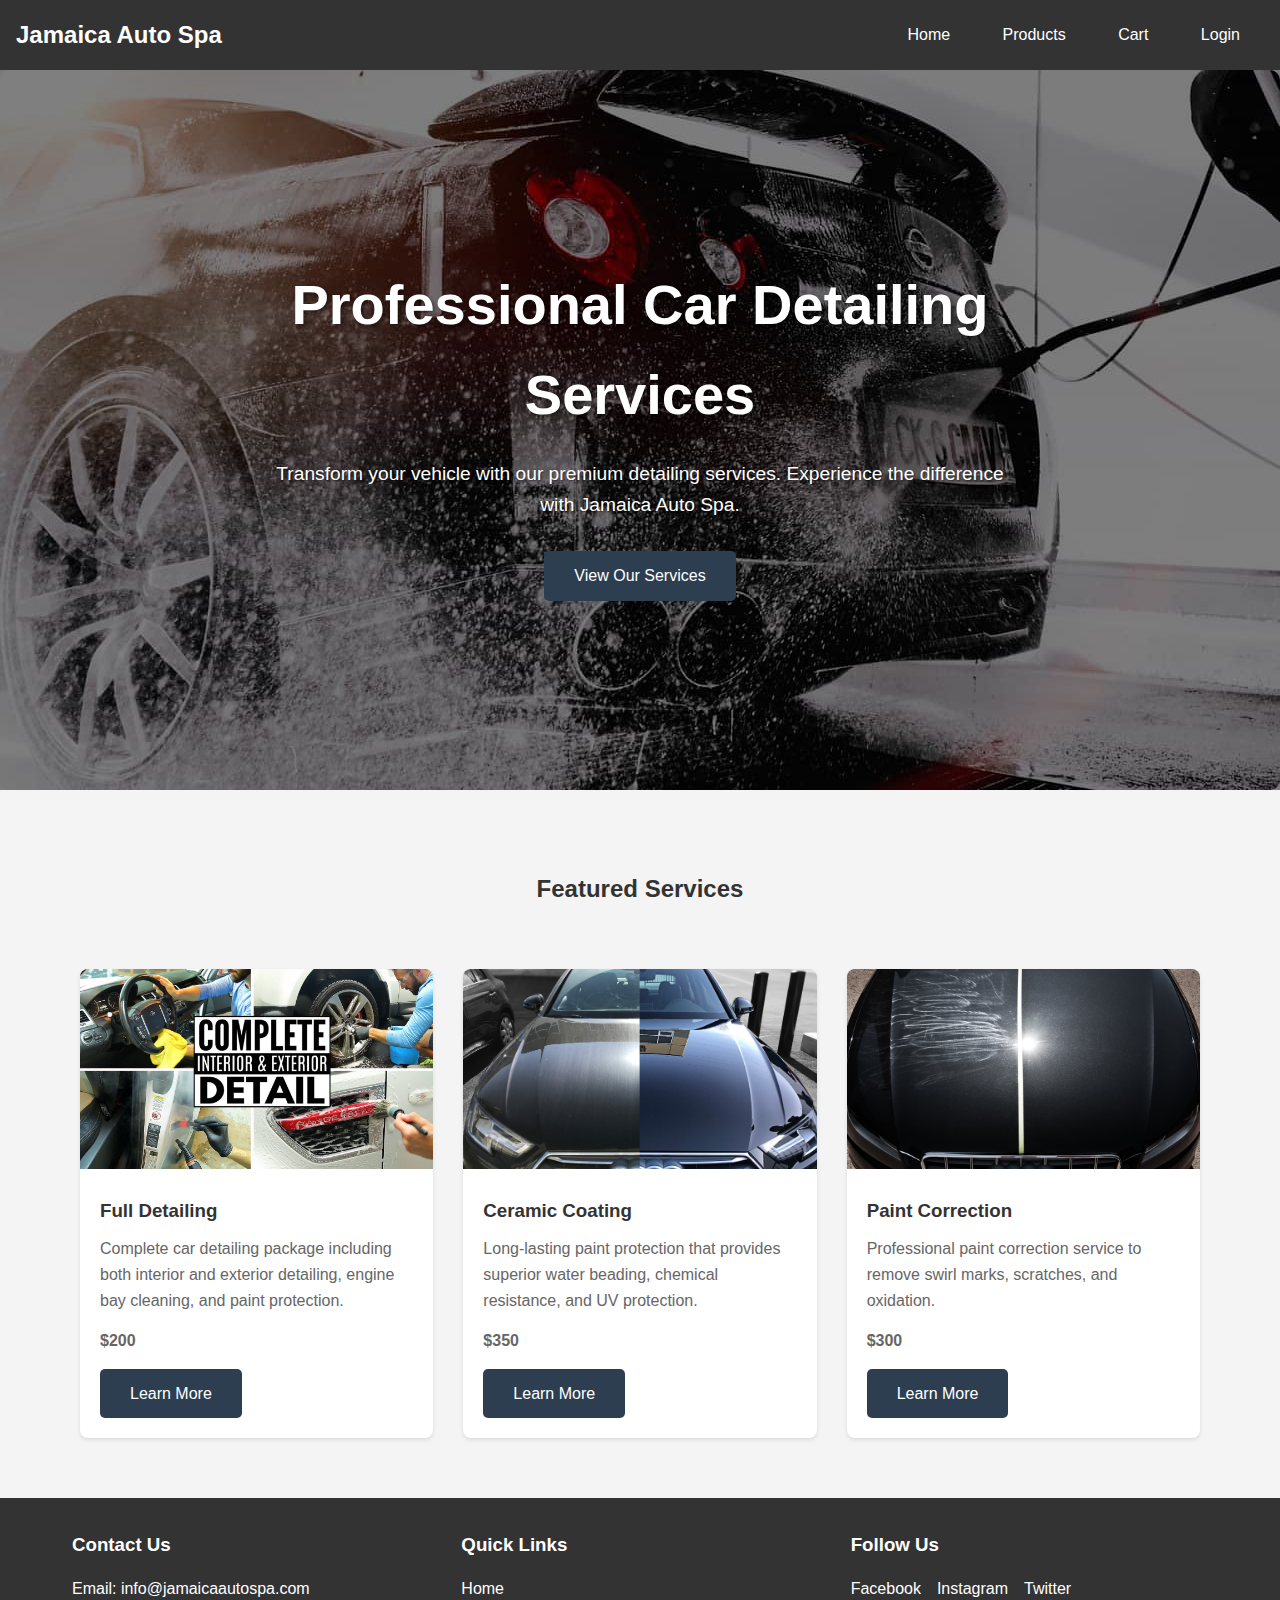
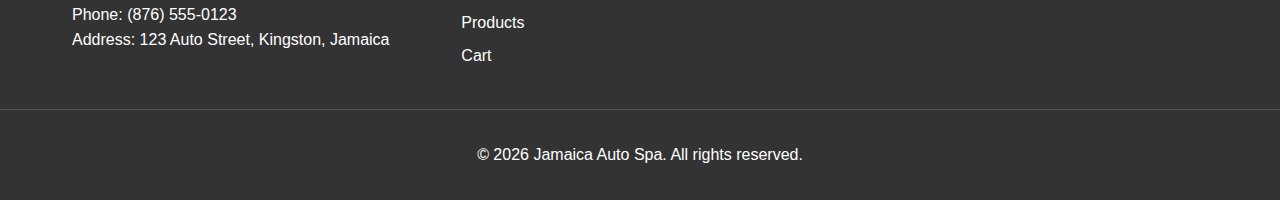
<file: codes/index.html>
<!DOCTYPE html>
<html lang="en">
  <head>
    <meta charset="UTF-8" />
    <meta name="viewport" content="width=device-width, initial-scale=1.0" />
    <title>Jamaica Auto Spa - Professional Car Detailing Services</title>
    <link rel="stylesheet" href="styles.css" />
    <style>
      .hero {
        position: relative;
        height: 80vh;
        background-image: url("../assets/background.jpg");
        background-size: cover;
        background-position: center;
        display: flex;
        align-items: center;
        justify-content: center;
        text-align: center;
        color: white;
        margin-bottom: 40px;
      }
      .hero::before {
        content: "";
        position: absolute;
        top: 0;
        left: 0;
        right: 0;
        bottom: 0;
        background: rgba(0, 0, 0, 0.5);
      }
      .hero-content {
        position: relative;
        z-index: 1;
        max-width: 800px;
        padding: 20px;
      }
      .hero h1 {
        font-size: 3.5rem;
        margin-bottom: 20px;
        text-shadow: 2px 2px 4px rgba(0, 0, 0, 0.5);
      }
      .hero p {
        font-size: 1.2rem;
        margin-bottom: 30px;
        text-shadow: 1px 1px 2px rgba(0, 0, 0, 0.5);
      }
      .featured-products {
        padding: 40px 20px;
        max-width: 1200px;
        margin: 0 auto;
      }
      .featured-products h2 {
        text-align: center;
        margin-bottom: 40px;
        color: #333;
      }
      .featured-grid {
        display: grid;
        grid-template-columns: repeat(auto-fit, minmax(300px, 1fr));
        gap: 30px;
        padding: 20px;
      }
      .featured-card {
        background: white;
        border-radius: 8px;
        overflow: hidden;
        box-shadow: 0 2px 4px rgba(0, 0, 0, 0.1);
        transition: transform 0.3s ease;
      }
      .featured-card:hover {
        transform: translateY(-5px);
      }
      .featured-image {
        width: 100%;
        height: 200px;
        object-fit: cover;
      }
      .featured-info {
        padding: 20px;
      }
      .featured-info h3 {
        margin-bottom: 10px;
        color: #333;
      }
      .featured-info p {
        color: #666;
        margin-bottom: 15px;
      }
      .featured-price {
        font-weight: bold;
        color: #2c3e50;
        margin-bottom: 15px;
      }
      .cta-button {
        display: inline-block;
        padding: 12px 30px;
        background-color: #2c3e50;
        color: white;
        text-decoration: none;
        border-radius: 5px;
        transition: background-color 0.3s ease;
      }
      .cta-button:hover {
        background-color: #34495e;
      }
      @media (max-width: 768px) {
        .hero h1 {
          font-size: 2.5rem;
        }
        .hero p {
          font-size: 1rem;
        }
      }
    </style>
  </head>
  <body>
    <nav-bar></nav-bar>

    <main>
      <section class="hero">
        <div class="hero-content">
          <h1>Professional Car Detailing Services</h1>
          <p>
            Transform your vehicle with our premium detailing services.
            Experience the difference with Jamaica Auto Spa.
          </p>
          <a href="products.html" class="cta-button">View Our Services</a>
        </div>
      </section>

      <section class="featured-products">
        <h2>Featured Services</h2>
        <div class="featured-grid">
          <!-- Full Detailing -->
          <div class="featured-card">
            <img
              src="../assets/full-detail.jpg"
              alt="Full Detailing"
              class="featured-image"
            />
            <div class="featured-info">
              <h3>Full Detailing</h3>
              <p>
                Complete car detailing package including both interior and
                exterior detailing, engine bay cleaning, and paint protection.
              </p>
              <p class="featured-price">$200</p>
              <a href="products.html" class="cta-button">Learn More</a>
            </div>
          </div>

          <!-- Ceramic Coating -->
          <div class="featured-card">
            <img
              src="../assets/ceramic-coat.jpg"
              alt="Ceramic Coating"
              class="featured-image"
            />
            <div class="featured-info">
              <h3>Ceramic Coating</h3>
              <p>
                Long-lasting paint protection that provides superior water
                beading, chemical resistance, and UV protection.
              </p>
              <p class="featured-price">$350</p>
              <a href="products.html" class="cta-button">Learn More</a>
            </div>
          </div>

          <!-- Paint Correction -->
          <div class="featured-card">
            <img
              src="../assets/paint-correction.jpg"
              alt="Paint Correction"
              class="featured-image"
            />
            <div class="featured-info">
              <h3>Paint Correction</h3>
              <p>
                Professional paint correction service to remove swirl marks,
                scratches, and oxidation.
              </p>
              <p class="featured-price">$300</p>
              <a href="products.html" class="cta-button">Learn More</a>
            </div>
          </div>
        </div>
      </section>
    </main>

    <site-footer></site-footer>

    <script src="scripts/components.js"></script>
    <script src="scripts/auth.js"></script>
  </body>
</html>
</file>
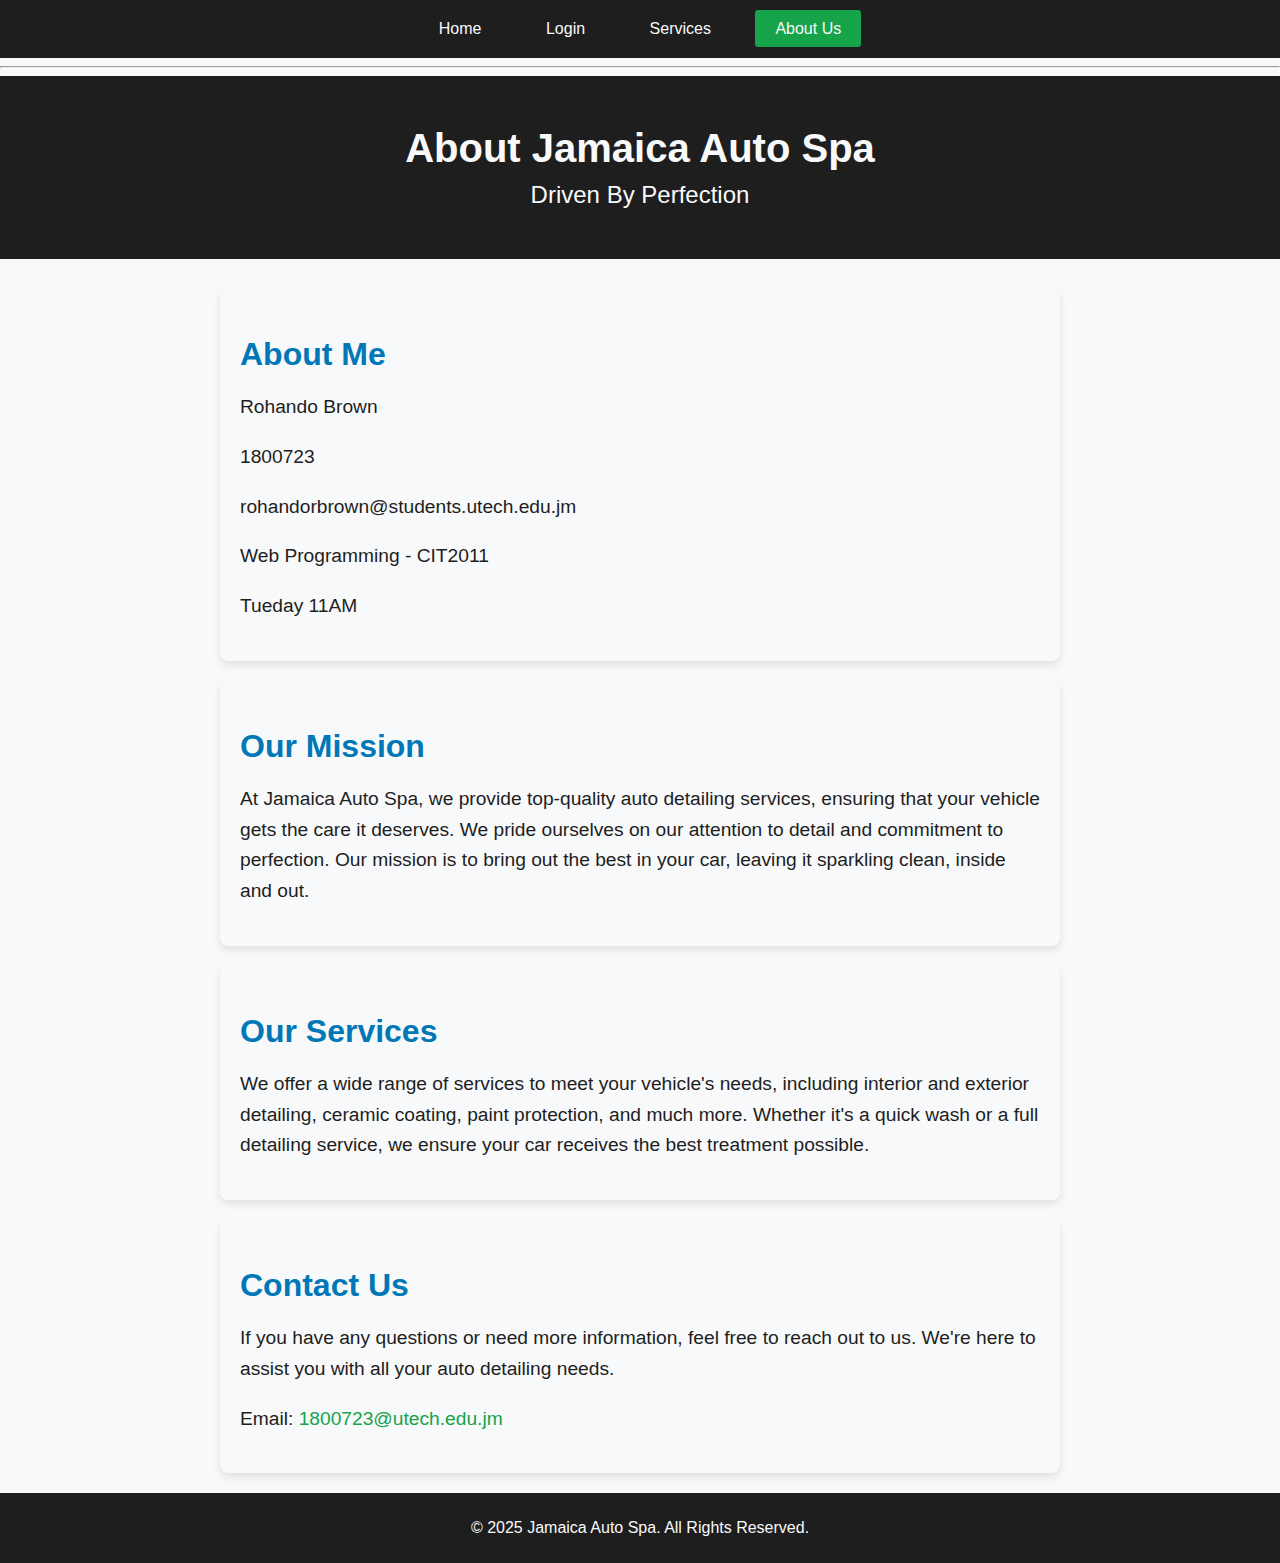
<file: codes/about.html>
<!DOCTYPE html>
<html lang="en">
  <head>
    <meta charset="UTF-8" />
    <meta name="viewport" content="width=device-width, initial-scale=1.0" />
    <title>About Us - Jamaica Auto Spa</title>
    <link rel="stylesheet" href="./styles/about.css" />
    <link rel="stylesheet" href="./styles/navbar.css" />
    <link rel="stylesheet" href="./styles/footer.css" />
  </head>
  <body>
    <nav>
      <a href="index.html">Home</a>
      <a href="login.html">Login</a>
      <a href="products.html">Services</a>
      <a href="about.html" class="active">About Us</a>
    </nav>
    <hr />
    <header class="about-header">
      <h1>About Jamaica Auto Spa</h1>
      <p>Driven By Perfection</p>
    </header>

    <main>
      <section class="about-section">
        <h2>About Me</h2>
        <p>Rohando Brown</p>
        <p>1800723</p>
        <p>rohandorbrown@students.utech.edu.jm</p>
        <p>Web Programming - CIT2011</p>
        <p>Tueday 11AM</p>
      </section>

      <section class="about-section">
        <h2>Our Mission</h2>
        <p>
          At Jamaica Auto Spa, we provide top-quality auto detailing services,
          ensuring that your vehicle gets the care it deserves. We pride
          ourselves on our attention to detail and commitment to perfection. Our
          mission is to bring out the best in your car, leaving it sparkling
          clean, inside and out.
        </p>
      </section>

      <section class="about-section">
        <h2>Our Services</h2>
        <p>
          We offer a wide range of services to meet your vehicle's needs,
          including interior and exterior detailing, ceramic coating, paint
          protection, and much more. Whether it's a quick wash or a full
          detailing service, we ensure your car receives the best treatment
          possible.
        </p>
      </section>

      <section class="about-section">
        <h2>Contact Us</h2>
        <p>
          If you have any questions or need more information, feel free to reach
          out to us. We're here to assist you with all your auto detailing
          needs.
        </p>
        <p>
          Email: <a href="mailto:1800723@utech.edu.jm">1800723@utech.edu.jm</a>
        </p>
      </section>
    </main>

    <footer>
      <p>&copy; 2025 Jamaica Auto Spa. All Rights Reserved.</p>
    </footer>
  </body>
</html>
</file>
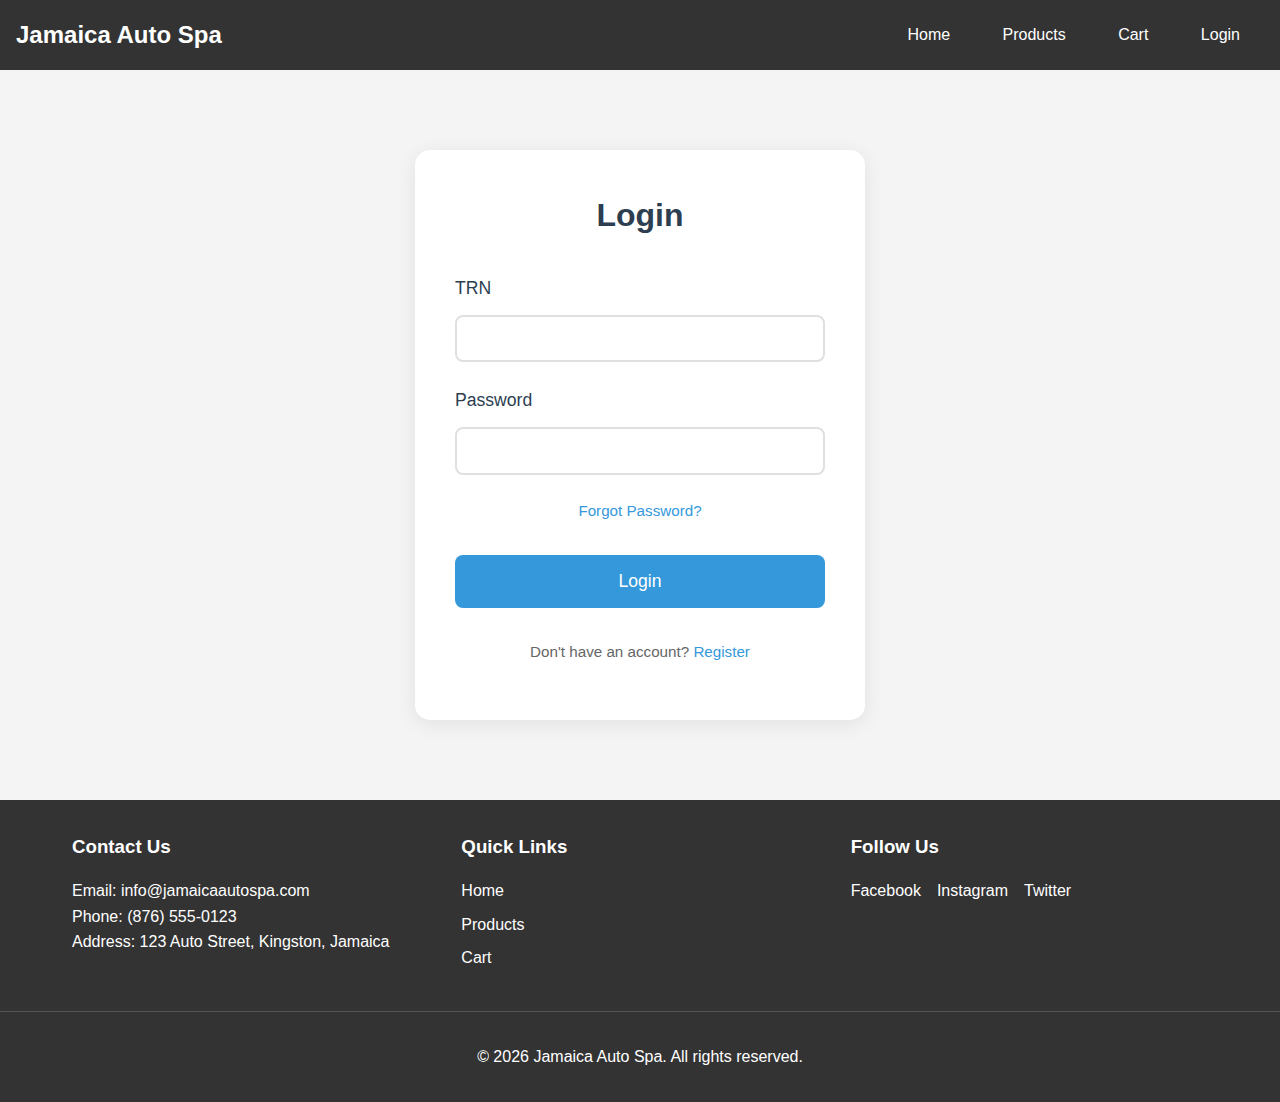
<file: codes/cart.html>
<!-- Question 3
3.	Cart Page:
a.	Create a shopping cart page that lists the items in the cart (name, price, quantity, sub-total, discount, tax, and total, etc).
b.	Allow users to remove items from the cart and update quantities.
c.	Calculate and display the total price of the items in the cart.
Include:
d.	Clear All button (remove all items from shopping cart)
e.	Check Out button (redirects to Checkout Page)
f.	Close button (close the shopping cart view) 
-->

<!DOCTYPE html>
<html lang="en">
  <head>
    <meta charset="UTF-8" />
    <meta name="viewport" content="width=device-width, initial-scale=1.0" />
    <title>Cart - Jamaica Auto Spa</title>
    <link rel="stylesheet" href="styles.css" />
    <style>
      .cart-container {
        max-width: 1200px;
        margin: 0 auto;
        padding: 20px;
      }
      .cart-table {
        width: 100%;
        border-collapse: collapse;
        margin-bottom: 20px;
        background: white;
        box-shadow: 0 2px 4px rgba(0, 0, 0, 0.1);
      }
      .cart-table th,
      .cart-table td {
        padding: 15px;
        text-align: left;
        border-bottom: 1px solid #eee;
      }
      .cart-table th {
        background-color: #f5f5f5;
        font-weight: 600;
      }
      .quantity-input {
        width: 80px;
        padding: 5px;
        border: 1px solid #ddd;
        border-radius: 4px;
      }
      .cart-summary {
        background: white;
        padding: 20px;
        border-radius: 8px;
        box-shadow: 0 2px 4px rgba(0, 0, 0, 0.1);
        margin-top: 20px;
      }
      .cart-summary table {
        width: 100%;
        margin-bottom: 20px;
      }
      .cart-summary td {
        padding: 10px 0;
        border-bottom: 1px solid #eee;
      }
      .cart-summary tr:last-child td {
        border-bottom: none;
        font-weight: bold;
      }
      .cart-actions {
        display: flex;
        gap: 10px;
        justify-content: flex-end;
      }
    </style>
  </head>
  <body>
    <nav-bar></nav-bar>

    <main class="main-content">
      <div class="cart-container">
        <h1>Shopping Cart</h1>
        <table class="cart-table">
          <thead>
            <tr>
              <th>Product</th>
              <th>Quantity</th>
              <th>Price</th>
              <th>Total</th>
              <th>Action</th>
            </tr>
          </thead>
          <tbody id="cart-items">
            <!-- Cart items will be dynamically added here -->
          </tbody>
        </table>

        <div class="cart-summary">
          <table>
            <tr>
              <td>Subtotal:</td>
              <td>$<span id="subtotal">0.00</span></td>
            </tr>
            <tr>
              <td>Tax (15%):</td>
              <td>$<span id="tax">0.00</span></td>
            </tr>
            <tr>
              <td>Total:</td>
              <td>$<span id="total">0.00</span></td>
            </tr>
          </table>
          <div class="cart-actions">
            <button id="clear-cart" class="btn-secondary">Clear Cart</button>
            <button id="checkout" class="btn-primary">
              Proceed to Checkout
            </button>
          </div>
        </div>
      </div>
    </main>

    <site-footer></site-footer>

    <script src="scripts/components.js"></script>
    <script src="scripts/auth.js"></script>
    <script src="scripts/cart.js"></script>
  </body>
</html>
</file>
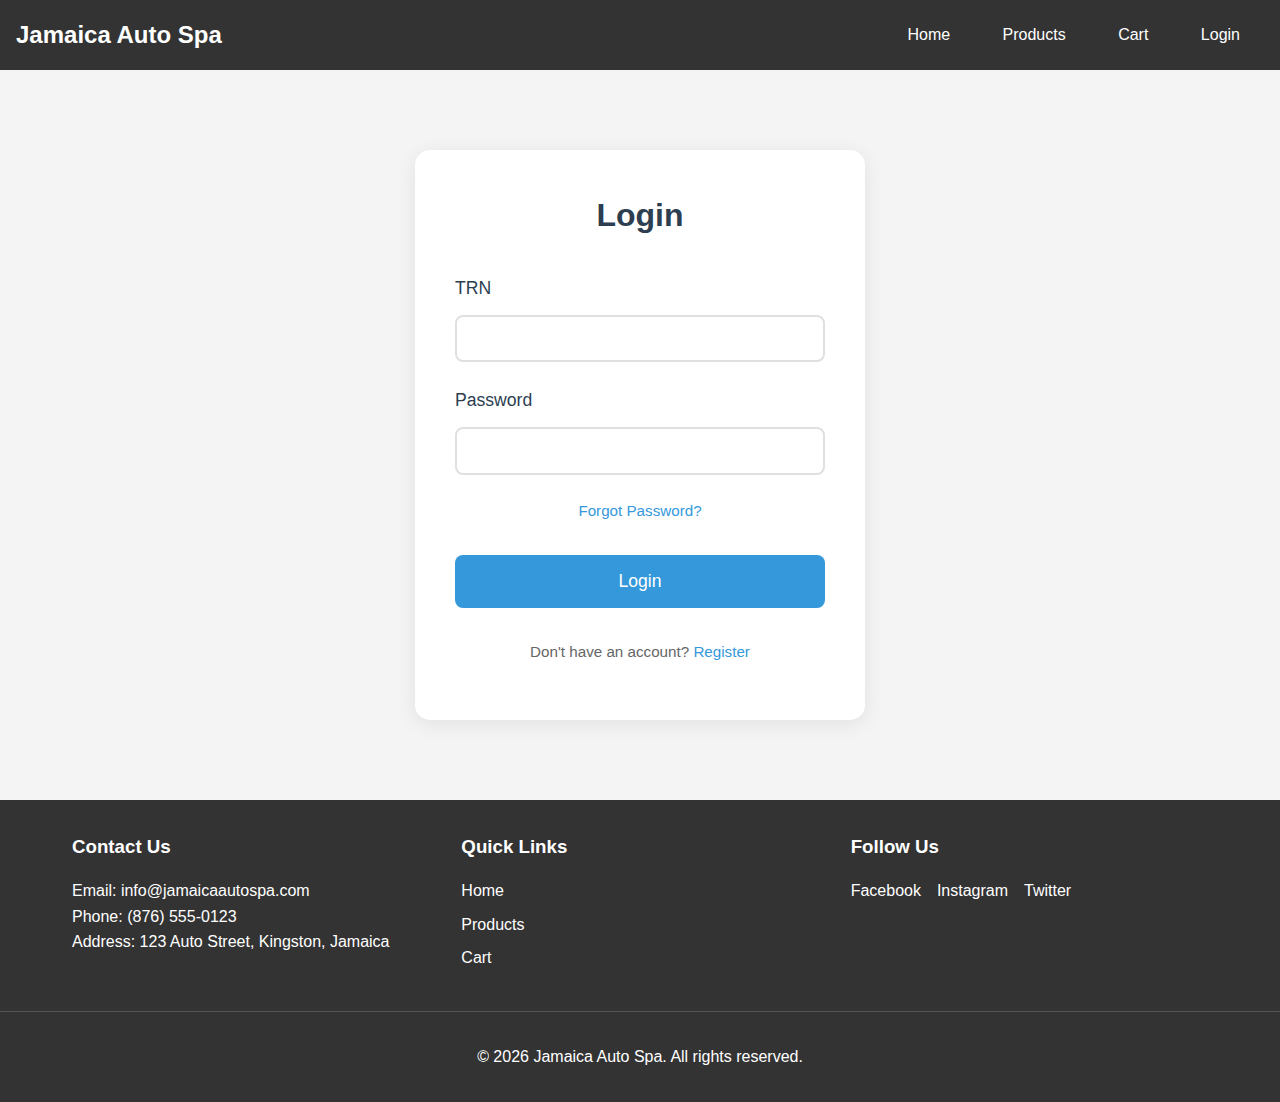
<file: codes/dashboard.html>
<!-- Question 6
Additional Functionality:
a.	ShowUserFrequency() – Show’s user requency based on Gender and Age Group:
        i.	show how many registered users fall under specific gender categories (e.g. Male, Female, Other)
        ii.	show how many registered users fall under different age groups (e.g., 18-25, 26-35, 36-50, 50+).
        iii.	Display this data on a dashboard or a separate page. 
b.	ShowInvoices() - displays all invoices and allow the visitor to search for any of the invoices (using trn) stored in AllInvoices from localStorage using console.log().
c.	GetUserInvoices() – displays all the invoices for a user based on trn stored in the localStorage key called, RegisterData. 
-->
<!DOCTYPE html>
<html lang="en">
  <head>
    <meta charset="UTF-8" />
    <meta name="viewport" content="width=device-width, initial-scale=1.0" />
    <title>Dashboard - Jamaica Auto Spa</title>
    <link rel="stylesheet" href="styles.css" />
    <link rel="stylesheet" href="styles/dashboard.css" />
  </head>
  <body>
    <nav-bar></nav-bar>

    <div class="dashboard-container">
      <h1>Dashboard</h1>

      <div class="stats-section">
        <div class="stat-card">
          <h3>User Statistics</h3>
          <div class="stat-grid" id="gender-stats">
            <!-- Gender stats will be populated here -->
          </div>
        </div>

        <div class="stat-card">
          <h3>Age Distribution</h3>
          <div class="stat-grid" id="age-stats">
            <!-- Age stats will be populated here -->
          </div>
        </div>
      </div>

      <div class="invoices-section">
        <h2>All Invoices</h2>
        <button class="refresh-btn" onclick="refreshDashboard()">
          Refresh Data
        </button>
        <table class="invoice-table">
          <thead>
            <tr>
              <th>Invoice Number</th>
              <th>Customer Name</th>
              <th>Date</th>
              <th>Total Amount</th>
            </tr>
          </thead>
          <tbody id="invoices-list">
            <!-- Invoices will be populated here -->
          </tbody>
        </table>
      </div>
    </div>

    <site-footer></site-footer>

    <script src="scripts/components.js"></script>
    <script src="scripts/auth.js"></script>
    <script src="scripts/dashboard.js"></script>
  </body>
</html>
</file>
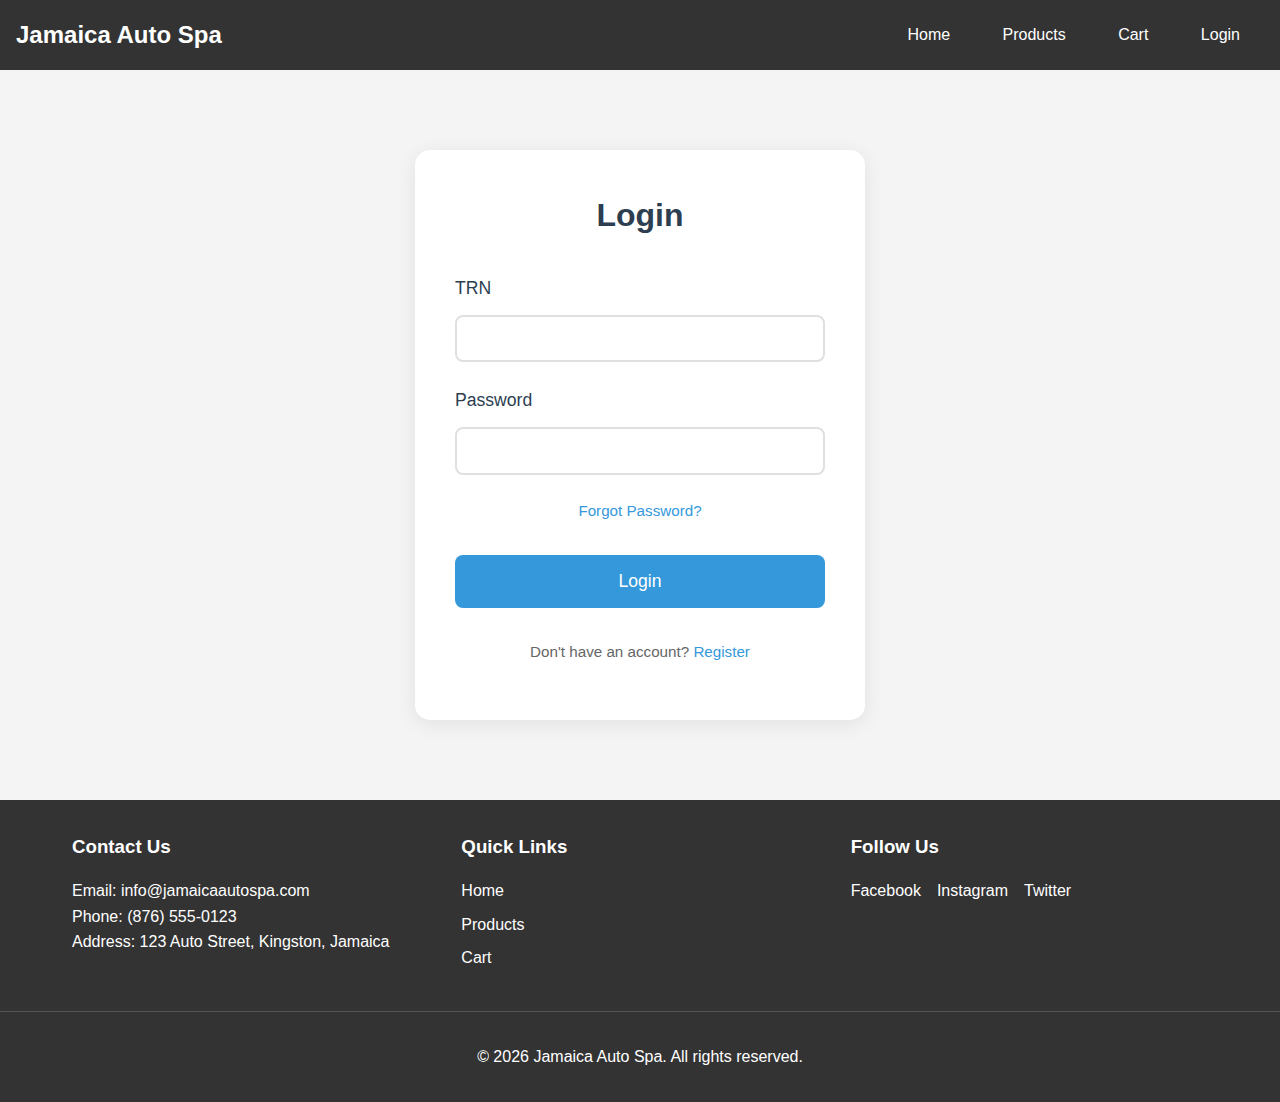
<file: codes/invoice.html>
<!--Question 5
Invoice Generation:
a.	After checkout, generate an invoice with the following details:
`Name of company`
`Date of invoice`
`Shipping information` (from checkout)
`Invoice number` (unique)
‘trn’
`Purchased items` (name, quantity, price, discount)
`Taxes`
`Subtotal`
`Total cost`
b.	Append this invoice to the user’s array of invoices (array of objects). Also store the invoice to localStorage with the key called AllInvoices (as an array of objects) to access later.
After generating the invoice
c.	Optionally, display a message indicating that the invoice has been “sent” to the user’s email.
-->
<!DOCTYPE html>
<html lang="en">
  <head>
    <meta charset="UTF-8" />
    <meta name="viewport" content="width=device-width, initial-scale=1.0" />
    <title>Invoice - Jamaica Auto Spa</title>
    <link rel="stylesheet" href="styles.css" />
    <style>
      .invoice-container {
        max-width: 800px;
        margin: 0 auto;
        padding: 20px;
        background: white;
        box-shadow: 0 2px 4px rgba(0, 0, 0, 0.1);
        border-radius: 8px;
        margin-top: 20px;
        margin-bottom: 20px;
      }
      .invoice-header {
        text-align: center;
        margin-bottom: 30px;
        padding-bottom: 20px;
        border-bottom: 2px solid #eee;
      }
      .invoice-header h1 {
        color: #333;
        margin-bottom: 10px;
      }
      .invoice-details {
        display: grid;
        grid-template-columns: 1fr 1fr;
        gap: 20px;
        margin-bottom: 30px;
      }
      .invoice-details h3 {
        color: #333;
        margin-bottom: 15px;
      }
      .invoice-table {
        width: 100%;
        border-collapse: collapse;
        margin-bottom: 30px;
        background: white;
      }
      .invoice-table th,
      .invoice-table td {
        padding: 15px;
        text-align: left;
        border-bottom: 1px solid #eee;
      }
      .invoice-table th {
        background-color: #f5f5f5;
        font-weight: 600;
        color: #333;
      }
      .invoice-totals {
        background: #f9f9f9;
        padding: 20px;
        border-radius: 8px;
        margin-bottom: 30px;
      }
      .invoice-totals table {
        width: 100%;
      }
      .invoice-totals td {
        padding: 10px 0;
        border-bottom: 1px solid #eee;
      }
      .invoice-totals tr:last-child td {
        border-bottom: none;
        font-weight: bold;
        font-size: 1.2em;
      }
      .invoice-actions {
        display: flex;
        justify-content: center;
        gap: 20px;
        margin-top: 30px;
      }
      @media print {
        .no-print {
          display: none;
        }
        body {
          padding: 20px;
          background: white;
        }
        .invoice-container {
          box-shadow: none;
        }
      }
    </style>
  </head>
  <body>
    <nav-bar></nav-bar>
    <main>
      <div class="invoice-container">
        <div class="invoice-header">
          <h1>Jamaica Auto Spa</h1>
          <p>123 Auto Street, Kingston, Jamaica</p>
          <p>Phone: (876) 555-0123 | Email: info@jamaicaautospa.com</p>
        </div>

        <div class="invoice-details">
          <div>
            <h3>Invoice Details</h3>
            <p>Invoice Number: <span id="invoice-number"></span></p>
            <p>Date: <span id="invoice-date"></span></p>
          </div>
          <div>
            <h3>Customer Details</h3>
            <p>Name: <span id="customer-name"></span></p>
            <p>Email: <span id="customer-email"></span></p>
            <p>Phone: <span id="customer-phone"></span></p>
          </div>
        </div>

        <table class="invoice-table">
          <thead>
            <tr>
              <th>Item</th>
              <th>Quantity</th>
              <th>Price</th>
              <th>Total</th>
            </tr>
          </thead>
          <tbody id="invoice-items"></tbody>
        </table>

        <div class="invoice-totals">
          <table>
            <tr>
              <td>Subtotal:</td>
              <td>$<span id="invoice-subtotal">0.00</span></td>
            </tr>
            <tr>
              <td>Tax (15%):</td>
              <td>$<span id="invoice-tax">0.00</span></td>
            </tr>
            <tr>
              <td>Total:</td>
              <td>$<span id="invoice-total">0.00</span></td>
            </tr>
          </table>
        </div>

        <div class="invoice-actions no-print">
          <button id="print-invoice" class="btn-primary">Print Invoice</button>
          <button id="back-to-cart" class="btn-secondary">Back to Cart</button>
          <button id="confirm-order" class="btn-primary">Confirm Order</button>
        </div>
      </div>
    </main>
    <site-footer></site-footer>

    <script src="scripts/components.js"></script>
    <script src="scripts/auth.js"></script>
    <script src="scripts/invoice.js"></script>
  </body>
</html>
</file>
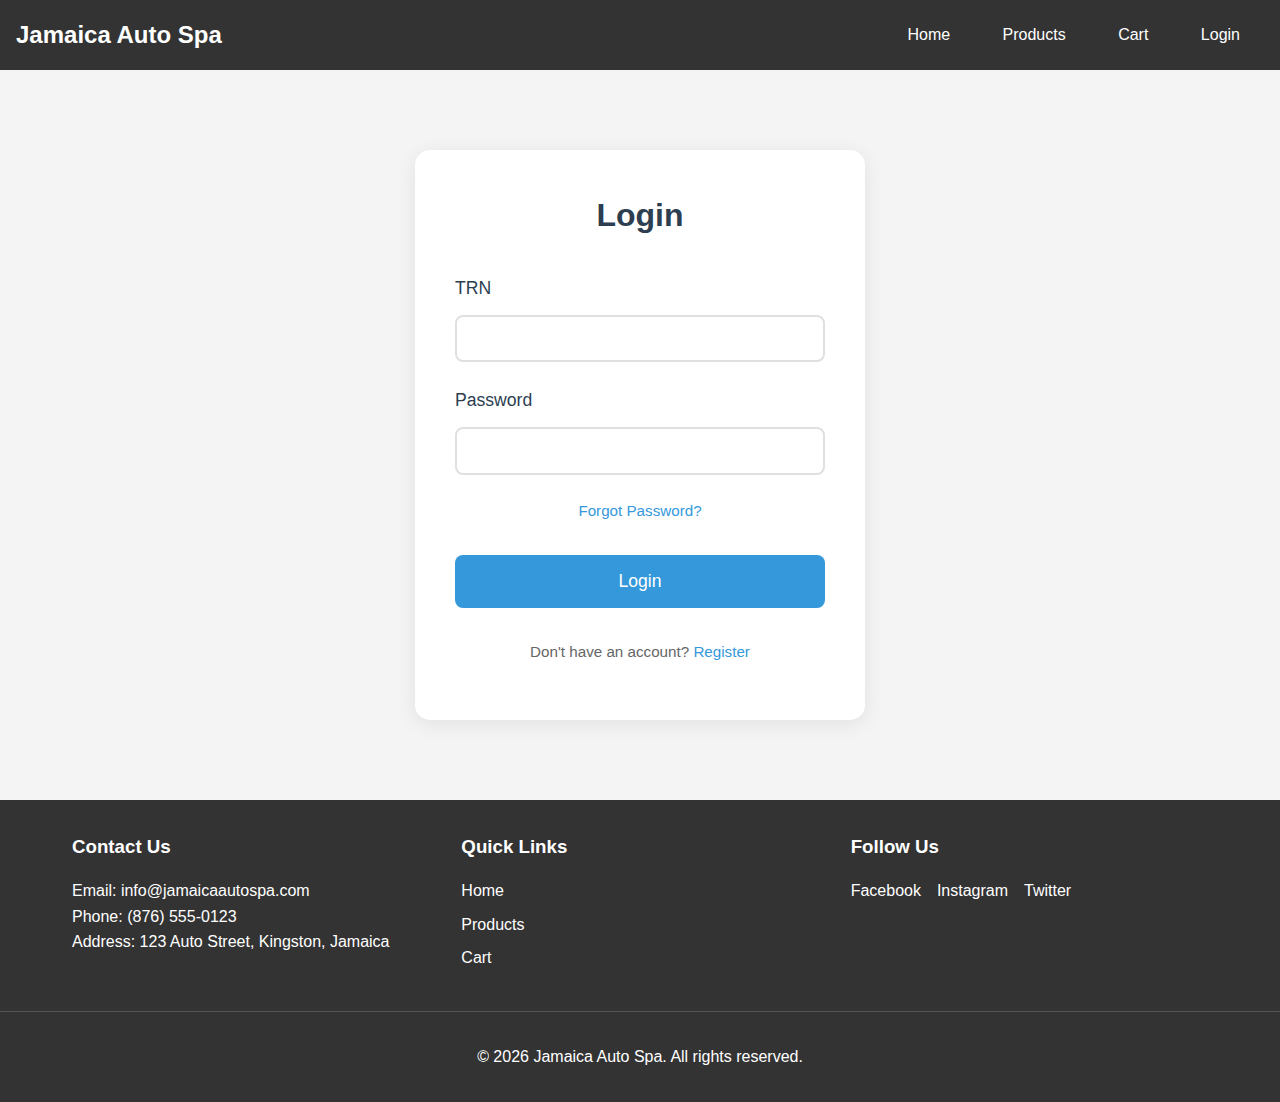
<file: codes/login.html>
<!--Question 1B
b.	Login Page:
i.	create a login form where visitors can enter their trn and password provided at registration.
ii.	validate this login data by checking the currently entered trn and password against data associated with the localStorage key called, RegistrationData. 
iii.	a visitor is given three (3) attempts to enter a correct trn and password. If login is successful, redirect the user to the product catalog. Otherwise, redirect the user to an error/account locked page.
Include the following:
iv.	Login button (validate user login information)
v.	Cancel button (used to clear data from the Login form)
vi.	Reset Password hyperlink (used to allow the user to change their password that is associated with the localStorage key called, RegistrationData by matching their trn.
-->
<!DOCTYPE html>
<html lang="en">
  <head>
    <meta charset="UTF-8" />
    <meta name="viewport" content="width=device-width, initial-scale=1.0" />
    <title>Login - Jamaica Auto Spa</title>
    <link rel="stylesheet" href="styles.css" />
  </head>
  <body>
    <nav-bar></nav-bar>

    <main class="main-content">
      <div class="auth-container">
        <h2>Login</h2>
        <form id="loginForm">
          <div class="form-group">
            <label for="trn">TRN</label>
            <input
              type="text"
              id="trn"
              name="trn"
              pattern="[0-9]{3}-[0-9]{3}-[0-9]{3}"
              required
            />
            <div class="error-message" id="trnError"></div>
          </div>
          <div class="form-group">
            <label for="password">Password</label>
            <input type="password" id="password" name="password" required />
            <div class="error-message" id="passwordError"></div>
          </div>
          <div class="form-switch">
            <a href="reset-password.html">Forgot Password?</a>
          </div>
          <button type="submit" class="submit-btn">Login</button>
          <div class="form-switch">
            <span
              >Don't have an account? <a href="register.html">Register</a></span
            >
          </div>
        </form>
      </div>
    </main>

    <site-footer></site-footer>

    <script src="scripts/components.js"></script>
    <script src="scripts/login.js"></script>
  </body>
</html>
</file>
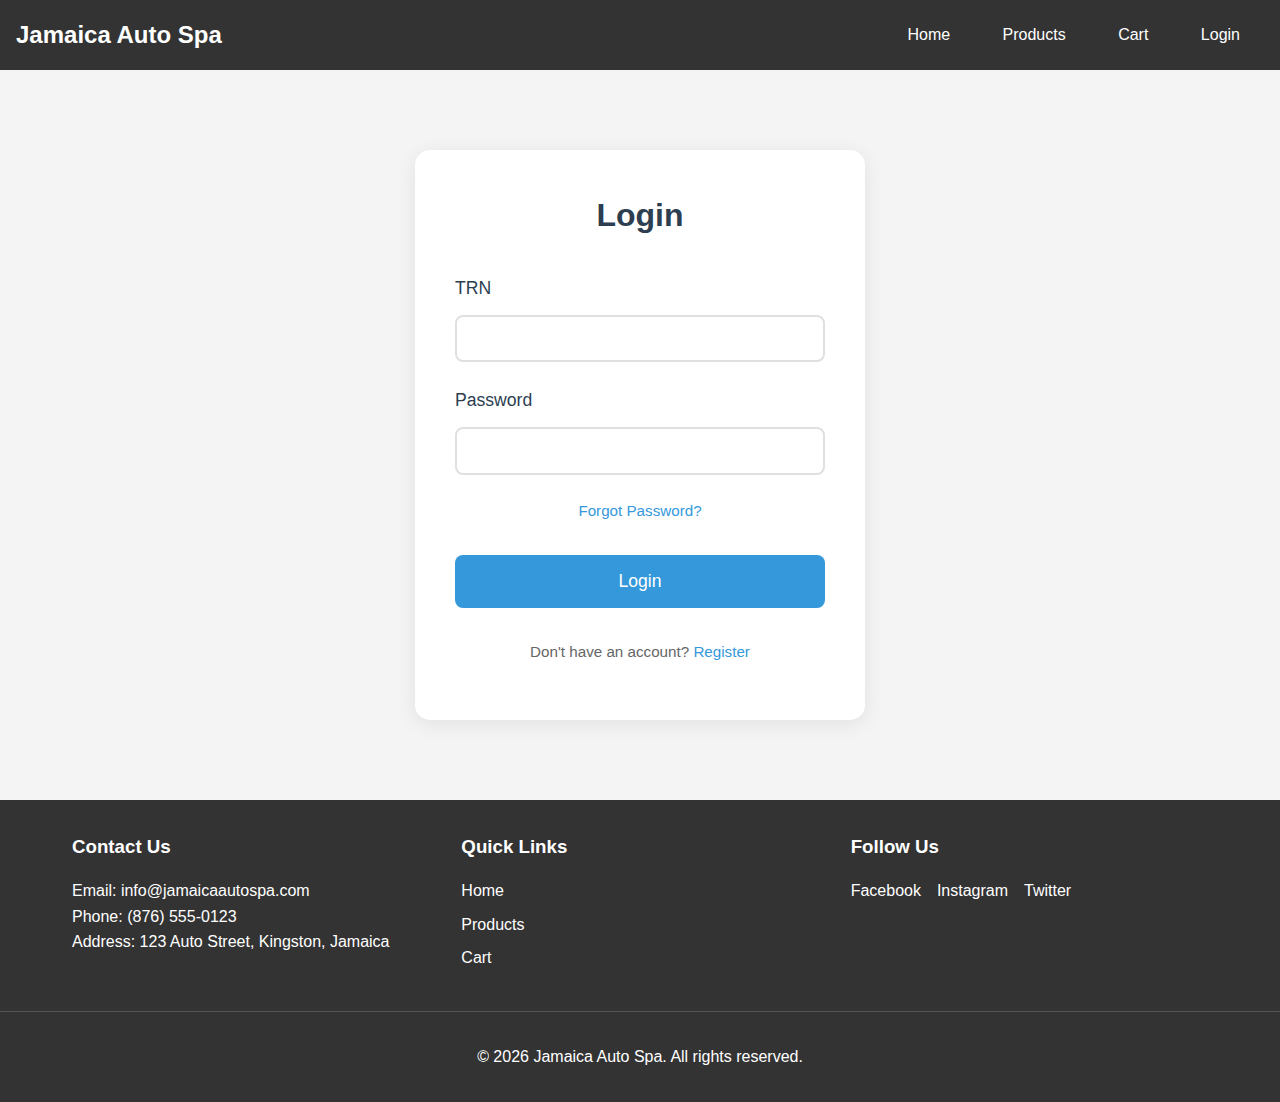
<file: codes/products.html>
<!-- Question 2
2.	Product Catalogue:
a.	Product List (Using Arrays & Objects)
i.	Create an array of product objects in JavaScript. Each product should have:
        `name`
        `price`
        `description`
        `image`
b.	An updated product list must be kept on localStorage, as AllProducts. 
c.	Display the product list dynamically on the website. 
d.	Each product should have an “Add to Cart” button.
e.	Add to Cart:
        i.	Shopping Cart (localStorage and Objects)
          1.	When a user clicks the “Add to Cart” button, add the selected product to the user’s shopping cart. 
          2.	Shopping cart must include, product details along with the taxes, discounts, subtotal and current total cost. 
-->
<!DOCTYPE html>
<html lang="en">
  <head>
    <meta charset="UTF-8" />
    <meta name="viewport" content="width=device-width, initial-scale=1.0" />
    <title>Products - Jamaica Auto Spa</title>
    <link rel="stylesheet" href="styles.css" />
    <style>
      .products-layout {
        display: grid;
        grid-template-columns: 2fr 1fr;
        gap: 20px;
        padding: 20px;
      }
      .cart-preview {
        background: white;
        padding: 20px;
        border-radius: 8px;
        box-shadow: 0 2px 4px rgba(0, 0, 0, 0.1);
        position: sticky;
        top: 20px;
      }
      .cart-preview h2 {
        margin-bottom: 15px;
        color: #333;
      }
      .cart-items {
        margin-bottom: 15px;
      }
      .cart-item {
        display: flex;
        justify-content: space-between;
        align-items: center;
        padding: 10px 0;
        border-bottom: 1px solid #eee;
      }
      .cart-total {
        font-weight: bold;
        margin-top: 15px;
        padding-top: 15px;
        border-top: 2px solid #eee;
      }
      .product-card {
        display: grid;
        grid-template-columns: 1fr 2fr;
        gap: 20px;
        align-items: start;
      }
      .product-image {
        width: 100%;
        height: 200px;
        object-fit: cover;
        border-radius: 8px;
      }
      .product-info {
        display: flex;
        flex-direction: column;
        gap: 10px;
      }
      .product-description {
        color: #666;
        line-height: 1.5;
      }
    </style>
  </head>
  <body>
    <nav-bar></nav-bar>

    <main class="main-content">
      <div class="products-container">
        <h1>Our Products</h1>
        <div class="products-layout">
          <div class="product-grid" id="products-grid">
            <!-- Basic Wash -->
            <div
              class="product-card"
              data-id="1"
              data-name="Basic Wash"
              data-price="50"
            >
              <img
                src="../assets/basic-wash.jpg"
                alt="Basic Wash"
                class="product-image"
              />
              <div class="product-info">
                <h3>Basic Wash</h3>
                <p class="product-description">
                  A thorough exterior wash including hand washing, wheel
                  cleaning, and tire dressing. Perfect for regular maintenance.
                </p>
                <p class="price">$50</p>
                <div class="form-group">
                  <label for="product-1-qty">Quantity:</label>
                  <input type="number" id="product-1-qty" value="1" min="1" />
                </div>
                <button class="btn-primary add-to-cart">Add to Cart</button>
              </div>
            </div>

            <!-- Interior Detailing -->
            <div
              class="product-card"
              data-id="2"
              data-name="Interior Detailing"
              data-price="100"
            >
              <img
                src="../assets/interior-detail.jpg"
                alt="Interior Detailing"
                class="product-image"
              />
              <div class="product-info">
                <h3>Interior Detailing</h3>
                <p class="product-description">
                  Complete interior cleaning including vacuuming, upholstery
                  cleaning, dashboard detailing, and window cleaning.
                </p>
                <p class="price">$100</p>
                <div class="form-group">
                  <label for="product-2-qty">Quantity:</label>
                  <input type="number" id="product-2-qty" value="1" min="1" />
                </div>
                <button class="btn-primary add-to-cart">Add to Cart</button>
              </div>
            </div>

            <!-- Exterior Detailing -->
            <div
              class="product-card"
              data-id="3"
              data-name="Exterior Detailing"
              data-price="120"
            >
              <img
                src="../assets/exterior-detail.jpg"
                alt="Exterior Detailing"
                class="product-image"
              />
              <div class="product-info">
                <h3>Exterior Detailing</h3>
                <p class="product-description">
                  Comprehensive exterior cleaning including paint
                  decontamination, waxing, wheel detailing, and tire dressing.
                  Restores your car's shine and protects the paint.
                </p>
                <p class="price">$120</p>
                <div class="form-group">
                  <label for="product-3-qty">Quantity:</label>
                  <input type="number" id="product-3-qty" value="1" min="1" />
                </div>
                <button class="btn-primary add-to-cart">Add to Cart</button>
              </div>
            </div>

            <!-- Full Detailing -->
            <div
              class="product-card"
              data-id="4"
              data-name="Full Detailing"
              data-price="200"
            >
              <img
                src="../assets/full-detail.jpg"
                alt="Full Detailing"
                class="product-image"
              />
              <div class="product-info">
                <h3>Full Detailing</h3>
                <p class="product-description">
                  Complete car detailing package including both interior and
                  exterior detailing, engine bay cleaning, and paint protection.
                  The ultimate car care experience.
                </p>
                <p class="price">$200</p>
                <div class="form-group">
                  <label for="product-4-qty">Quantity:</label>
                  <input type="number" id="product-4-qty" value="1" min="1" />
                </div>
                <button class="btn-primary add-to-cart">Add to Cart</button>
              </div>
            </div>

            <!-- Engine Cleaning -->
            <div
              class="product-card"
              data-id="5"
              data-name="Engine Cleaning"
              data-price="80"
            >
              <img
                src="../assets/engine-clean.jpg"
                alt="Engine Cleaning"
                class="product-image"
              />
              <div class="product-info">
                <h3>Engine Cleaning</h3>
                <p class="product-description">
                  Professional engine bay cleaning including degreasing,
                  pressure washing, and dressing of plastic and rubber
                  components. Improves engine appearance and helps identify
                  potential issues.
                </p>
                <p class="price">$80</p>
                <div class="form-group">
                  <label for="product-5-qty">Quantity:</label>
                  <input type="number" id="product-5-qty" value="1" min="1" />
                </div>
                <button class="btn-primary add-to-cart">Add to Cart</button>
              </div>
            </div>

            <!-- Headlight Restoration -->
            <div
              class="product-card"
              data-id="6"
              data-name="Headlight Restoration"
              data-price="50"
            >
              <img
                src="../assets/headlight-restore.jpg"
                alt="Headlight Restoration"
                class="product-image"
              />
              <div class="product-info">
                <h3>Headlight Restoration</h3>
                <p class="product-description">
                  Restore cloudy, yellowed headlights to like-new condition.
                  Includes sanding, polishing, and UV protection coating to
                  prevent future oxidation.
                </p>
                <p class="price">$50</p>
                <div class="form-group">
                  <label for="product-6-qty">Quantity:</label>
                  <input type="number" id="product-6-qty" value="1" min="1" />
                </div>
                <button class="btn-primary add-to-cart">Add to Cart</button>
              </div>
            </div>

            <!-- Clay Bar Treatment -->
            <div
              class="product-card"
              data-id="7"
              data-name="Clay Bar Treatment"
              data-price="60"
            >
              <img
                src="../assets/clay-bar.jpg"
                alt="Clay Bar Treatment"
                class="product-image"
              />
              <div class="product-info">
                <h3>Clay Bar Treatment</h3>
                <p class="product-description">
                  Remove embedded contaminants from your paint surface using
                  professional clay bar treatment. Prepares your paint for
                  waxing or ceramic coating.
                </p>
                <p class="price">$60</p>
                <div class="form-group">
                  <label for="product-7-qty">Quantity:</label>
                  <input type="number" id="product-7-qty" value="1" min="1" />
                </div>
                <button class="btn-primary add-to-cart">Add to Cart</button>
              </div>
            </div>

            <!-- Ceramic Coating -->
            <div
              class="product-card"
              data-id="8"
              data-name="Ceramic Coating"
              data-price="350"
            >
              <img
                src="../assets/ceramic-coat.jpg"
                alt="Ceramic Coating"
                class="product-image"
              />
              <div class="product-info">
                <h3>Ceramic Coating</h3>
                <p class="product-description">
                  Long-lasting paint protection that provides superior water
                  beading, chemical resistance, and UV protection. Includes
                  paint preparation and coating application.
                </p>
                <p class="price">$350</p>
                <div class="form-group">
                  <label for="product-8-qty">Quantity:</label>
                  <input type="number" id="product-8-qty" value="1" min="1" />
                </div>
                <button class="btn-primary add-to-cart">Add to Cart</button>
              </div>
            </div>

            <!-- Paint Correction -->
            <div
              class="product-card"
              data-id="9"
              data-name="Paint Correction"
              data-price="300"
            >
              <img
                src="../assets/paint-correction.jpg"
                alt="Paint Correction"
                class="product-image"
              />
              <div class="product-info">
                <h3>Paint Correction</h3>
                <p class="product-description">
                  Professional paint correction service to remove swirl marks,
                  scratches, and oxidation. Includes multi-stage polishing and
                  paint protection.
                </p>
                <p class="price">$300</p>
                <div class="form-group">
                  <label for="product-9-qty">Quantity:</label>
                  <input type="number" id="product-9-qty" value="1" min="1" />
                </div>
                <button class="btn-primary add-to-cart">Add to Cart</button>
              </div>
            </div>

            <!-- Upholstery Cleaning -->
            <div
              class="product-card"
              data-id="10"
              data-name="Upholstery Cleaning"
              data-price="90"
            >
              <img
                src="../assets/upholstery-clean.jpg"
                alt="Upholstery Cleaning"
                class="product-image"
              />
              <div class="product-info">
                <h3>Upholstery Cleaning</h3>
                <p class="product-description">
                  Deep cleaning of all upholstery surfaces including seats,
                  carpets, and door panels. Removes stains, odors, and restores
                  fabric to like-new condition.
                </p>
                <p class="price">$90</p>
                <div class="form-group">
                  <label for="product-10-qty">Quantity:</label>
                  <input type="number" id="product-10-qty" value="1" min="1" />
                </div>
                <button class="btn-primary add-to-cart">Add to Cart</button>
              </div>
            </div>
          </div>

          <div class="cart-preview">
            <h2>Cart Preview</h2>
            <div class="cart-items" id="cart-preview-items">
              <!-- Cart items will be dynamically added here -->
            </div>
            <div class="cart-total">
              <p>Total: $<span id="cart-preview-total">0.00</span></p>
            </div>
            <button
              class="btn-primary"
              onclick="window.location.href='cart.html'"
            >
              View Cart
            </button>
          </div>
        </div>
      </div>
    </main>

    <site-footer></site-footer>

    <script src="scripts/components.js"></script>
    <script src="scripts/auth.js"></script>
    <script src="scripts/products.js"></script>
  </body>
</html>
</file>
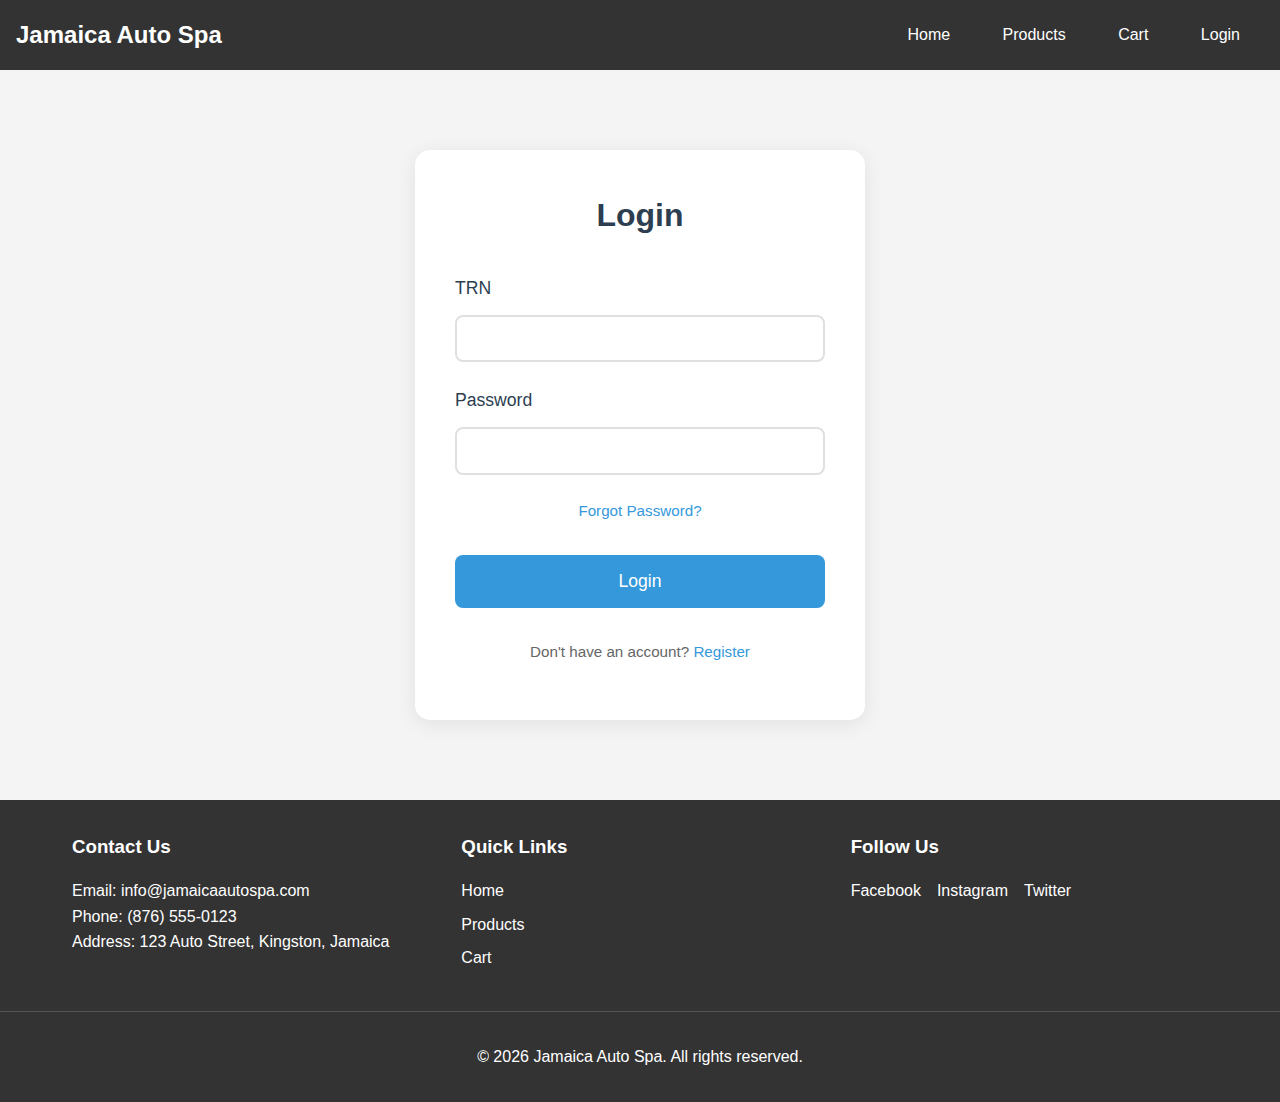
<file: codes/profile.html>
<!DOCTYPE html>
<html lang="en">
  <head>
    <meta charset="UTF-8" />
    <meta name="viewport" content="width=device-width, initial-scale=1.0" />
    <title>My Profile - Jamaica Auto Spa</title>
    <link rel="stylesheet" href="styles.css" />
    <style>
      .profile-container {
        max-width: 1200px;
        margin: 0 auto;
        padding: 20px;
      }
      .profile-header {
        background: white;
        padding: 20px;
        border-radius: 8px;
        box-shadow: 0 2px 4px rgba(0, 0, 0, 0.1);
        margin-bottom: 30px;
      }
      .profile-info {
        display: grid;
        grid-template-columns: repeat(auto-fit, minmax(250px, 1fr));
        gap: 20px;
      }
      .profile-info-item {
        padding: 15px;
        background: #f8f9fa;
        border-radius: 4px;
      }
      .profile-info-item h3 {
        color: #666;
        margin-bottom: 5px;
      }
      .profile-info-item p {
        color: #333;
        font-weight: 500;
      }
      .invoice-history {
        background: white;
        padding: 20px;
        border-radius: 8px;
        box-shadow: 0 2px 4px rgba(0, 0, 0, 0.1);
      }
      .invoice-history h2 {
        margin-bottom: 20px;
        color: #333;
      }
      .invoice-list {
        display: flex;
        flex-direction: column;
        gap: 15px;
      }
      .invoice-card {
        background: #f8f9fa;
        padding: 20px;
        border-radius: 8px;
        border: 1px solid #eee;
      }
      .invoice-header {
        display: flex;
        justify-content: space-between;
        align-items: center;
        margin-bottom: 15px;
        padding-bottom: 10px;
        border-bottom: 1px solid #eee;
      }
      .invoice-number {
        font-weight: bold;
        color: #2c3e50;
      }
      .invoice-date {
        color: #666;
      }
      .invoice-items {
        margin-bottom: 15px;
      }
      .invoice-item {
        display: flex;
        justify-content: space-between;
        padding: 5px 0;
        color: #666;
      }
      .invoice-totals {
        display: flex;
        justify-content: flex-end;
        gap: 20px;
        padding-top: 10px;
        border-top: 1px solid #eee;
      }
      .invoice-total {
        font-weight: bold;
        color: #2c3e50;
      }
      .no-invoices {
        text-align: center;
        padding: 40px;
        color: #666;
      }
      .print-invoice {
        background: #2c3e50;
        color: white;
        border: none;
        padding: 8px 15px;
        border-radius: 4px;
        cursor: pointer;
        transition: background-color 0.3s;
      }
      .print-invoice:hover {
        background: #34495e;
      }
    </style>
  </head>
  <body>
    <nav-bar></nav-bar>
    <main>
      <div class="profile-container">
        <div class="profile-header">
          <h1>My Profile</h1>
          <div class="profile-info" id="profile-info">
            <!-- Profile info will be dynamically added here -->
          </div>
        </div>

        <div class="invoice-history">
          <h2>Invoice History</h2>
          <div class="invoice-list" id="invoice-list">
            <!-- Invoices will be dynamically added here -->
          </div>
        </div>
      </div>
    </main>
    <site-footer></site-footer>

    <script src="scripts/components.js"></script>
    <script src="scripts/auth.js"></script>
    <script src="scripts/profile.js"></script>
  </body>
</html>
</file>
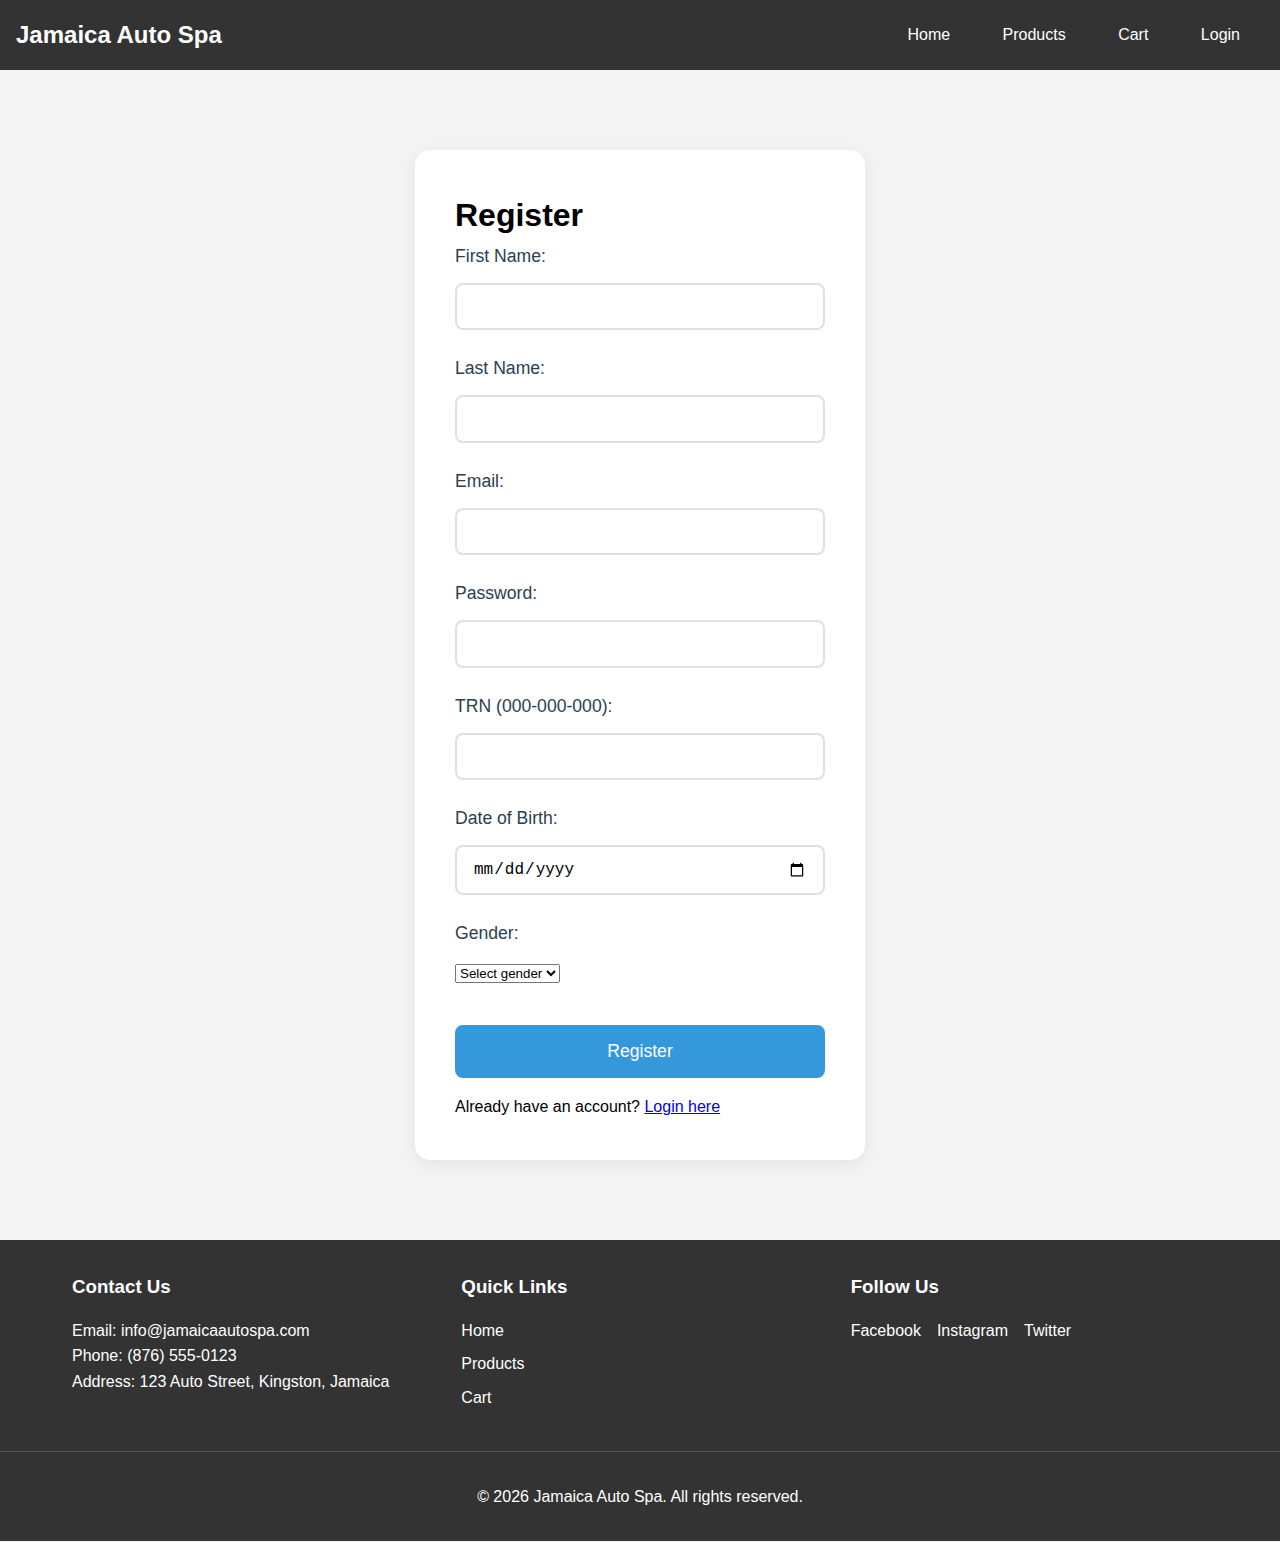
<file: codes/register.html>
<!--Question 1
1.	User Authentication (LocalStorage)
a.	Registration Page:
i.	create a registration form where users can enter their first name, last name, date of birth, gender, phone number, email, tax registration number (trn), and password, etc. 
Validate the form to ensure:
ii.	all fields are filled (HTML validation). Js Error handling.
iii.	passwords should be at least 8 characters long.
iv.	visitor must be over 18 years old to register. Calculate using JavaScript.
v.	trn is unique; must be of length and in the format (000-000-000). **trn is used instead of a username with login.
vi.	store registration information (ie. first name, last name, date of birth, gender, phone number, email, tax registration number (trn), password, date of registration, cart{}, invoices[]) as a JavaScript object. Each registration record must be appended to localStorage key called RegistrationData using JavaScript (as an array of objects.)
Include the following buttons: 
vii.	Register (used to stored registration form data) 
viii.	Cancel (used to clear data from the registration form)
-->
<!DOCTYPE html>
<html lang="en">
  <head>
    <meta charset="UTF-8" />
    <meta name="viewport" content="width=device-width, initial-scale=1.0" />
    <title>Register - Jamaica Auto Spa</title>
    <link rel="stylesheet" href="styles.css" />
  </head>
  <body>
    <nav-bar></nav-bar>

    <main class="main-content">
      <div class="auth-container">
        <h1>Register</h1>
        <form id="registerForm">
          <div class="form-group">
            <label for="firstName">First Name:</label>
            <input type="text" id="firstName" name="firstName" required />
          </div>
          <div class="form-group">
            <label for="lastName">Last Name:</label>
            <input type="text" id="lastName" name="lastName" required />
          </div>
          <div class="form-group">
            <label for="email">Email:</label>
            <input type="email" id="email" name="email" required />
          </div>
          <div class="form-group">
            <label for="password">Password:</label>
            <input
              type="password"
              id="password"
              name="password"
              required
              minlength="8"
            />
          </div>
          <div class="form-group">
            <label for="trn">TRN (000-000-000):</label>
            <input
              type="text"
              id="trn"
              name="trn"
              pattern="[0-9]{3}-[0-9]{3}-[0-9]{3}"
              required
            />
          </div>
          <div class="form-group">
            <label for="dob">Date of Birth:</label>
            <input type="date" id="dob" name="dob" required />
          </div>
          <div class="form-group">
            <label for="gender">Gender:</label>
            <select id="gender" name="gender" required>
              <option value="">Select gender</option>
              <option value="male">Male</option>
              <option value="female">Female</option>
              <option value="other">Other</option>
            </select>
          </div>
          <div id="error-message" class="error-message"></div>
          <button type="submit" class="submit-btn">Register</button>
        </form>
        <p class="auth-link">
          Already have an account? <a href="login.html">Login here</a>
        </p>
      </div>
    </main>

    <site-footer></site-footer>

    <script src="scripts/components.js"></script>
    <script src="scripts/auth.js"></script>
    <script>
      document
        .getElementById("registerForm")
        .addEventListener("submit", function (e) {
          e.preventDefault();
          const errorMessage = document.getElementById("error-message");

          const userData = {
            firstName: document.getElementById("firstName").value,
            lastName: document.getElementById("lastName").value,
            email: document.getElementById("email").value,
            password: document.getElementById("password").value,
            trn: document.getElementById("trn").value,
            dob: document.getElementById("dob").value,
            gender: document.getElementById("gender").value,
          };

          if (register(userData)) {
            window.location.href = "login.html";
          } else {
            errorMessage.textContent = "Email already registered";
          }
        });
    </script>
  </body>
</html>
</file>
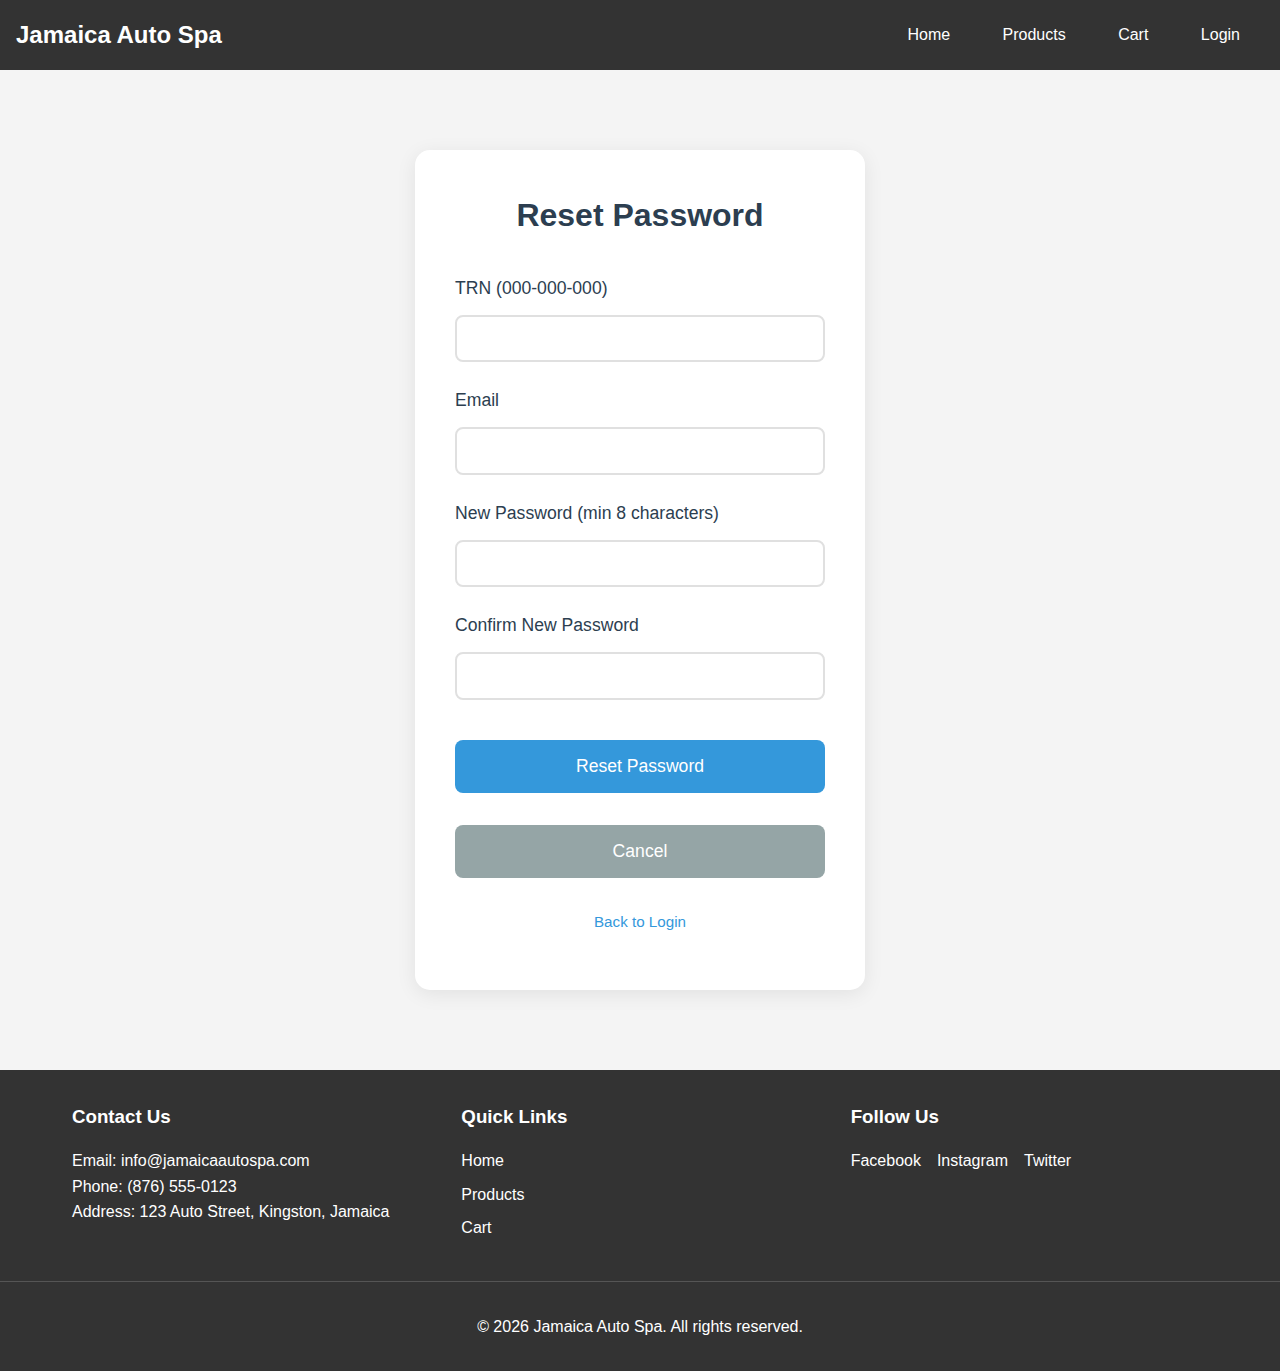
<file: codes/reset-password.html>
<!DOCTYPE html>
<html lang="en">
  <head>
    <meta charset="UTF-8" />
    <meta name="viewport" content="width=device-width, initial-scale=1.0" />
    <title>Reset Password - Jamaica Auto Spa</title>
    <link rel="stylesheet" href="styles.css" />
  </head>
  <body>
    <nav-bar></nav-bar>

    <main class="main-content">
      <div class="auth-container">
        <h2>Reset Password</h2>
        <form id="resetPasswordForm">
          <div class="form-group">
            <label for="trn">TRN (000-000-000)</label>
            <input
              type="text"
              id="trn"
              name="trn"
              pattern="[0-9]{3}-[0-9]{3}-[0-9]{3}"
              required
            />
            <div class="error-message" id="trnError"></div>
          </div>
          <div class="form-group">
            <label for="email">Email</label>
            <input type="email" id="email" name="email" required />
            <div class="error-message" id="emailError"></div>
          </div>
          <div class="form-group">
            <label for="newPassword">New Password (min 8 characters)</label>
            <input
              type="password"
              id="newPassword"
              name="newPassword"
              minlength="8"
              required
            />
            <div class="error-message" id="newPasswordError"></div>
          </div>
          <div class="form-group">
            <label for="confirmPassword">Confirm New Password</label>
            <input
              type="password"
              id="confirmPassword"
              name="confirmPassword"
              minlength="8"
              required
            />
            <div class="error-message" id="confirmPasswordError"></div>
          </div>
          <div class="button-group">
            <button type="submit" class="submit-btn">Reset Password</button>
            <button type="reset" class="submit-btn" style="background: #95a5a6">
              Cancel
            </button>
          </div>
          <div class="form-switch">
            <a href="login.html">Back to Login</a>
          </div>
        </form>
      </div>
    </main>

    <site-footer></site-footer>

    <script src="scripts/components.js"></script>
    <script src="scripts/reset-password.js"></script>
  </body>
</html>
</file>
<file: codes/styles/about.css>
/* About Us Page Styling */
body {
    font-family: Arial, sans-serif;
    margin: 0;
    padding: 0;
    background-color: #F8F9FA; /* Pure White */
}

/* Header Styling */
.about-header {
    background-color: #1E1E1E; /* Deep Charcoal Black */
    color: #F8F9FA; /* Pure White */
    text-align: center;
    padding: 50px 20px;
    margin-bottom: 30px;
}

.about-header h1 {
    font-size: 2.5rem;
    margin: 0;
}

.about-header p {
    font-size: 1.5rem;
    margin: 10px 0 0;
}

/* About Sections */
.about-section {
    background-color: #F8F9FA; /* Pure White */
    padding: 20px;
    margin: 20px auto;
    max-width: 800px;
    border-radius: 8px;
    box-shadow: 0 4px 8px rgba(0, 0, 0, 0.1);
}

.about-section h2 {
    font-size: 2rem;
    margin-bottom: 10px;
    color: #0077B6; /* Vibrant Ocean Blue */
}

.about-section p {
    font-size: 1.2rem;
    line-height: 1.6;
    color: #1E1E1E; /* Deep Charcoal Black */
}

.about-section a {
    color: #16A34A; /* Vibrant Green */
    text-decoration: none;
}

.about-section a:hover {
    text-decoration: underline;
}
</file>
<file: codes/styles/navbar.css>
/* General Styles for Navigation Bar */
nav {
    background-color: #1E1E1E; /* Deep Charcoal Black */
    padding: 20px 20px;
    text-align: center;
}

nav a {
    color: #F8F9FA; /* Pure White */
    text-decoration: none;
    padding: 10px 20px;
    margin: 0 10px;
    font-size: 16px;
    transition: background-color 0.3s ease, color 0.3s ease;
    border-radius: 3px;
}

nav a:hover {
    background-color: #16A34A; /* Vibrant Green */
    color: #F8F9FA; /* Pure White */
}

nav a:active {
    background-color: #128A39; /* Slightly darker green */
}

nav a.active {
    background-color: #16A34A; /* Vibrant Green */
    color: #F8F9FA; /* Pure White */
}

/* Media Query for Mobile Devices */
@media (max-width: 768px) {
    nav {
        padding: 10px 5px;
    }

    nav a {
        display: block;
        margin: 5px 0;
        text-align: left;
        padding: 8px 15px;
    }
}
</file>
<file: codes/styles/footer.css>
/* Footer */
footer {
    background-color: #1E1E1E; /* Deep Charcoal Black */
    color: #F8F9FA; /* Pure White */
    padding: 10px 20px;
    text-align: center;
}

footer a {
    color: #16A34A; /* Vibrant Green */
    text-decoration: none;
}

footer a:hover {
    text-decoration: underline;
}
</file>
<file: codes/styles/dashboard.css>
.dashboard-container {
  max-width: 1200px;
  margin: 2rem auto;
  padding: 0 1rem;
}

.stats-section {
  display: grid;
  grid-template-columns: repeat(auto-fit, minmax(300px, 1fr));
  gap: 2rem;
  margin-bottom: 3rem;
}

.stat-card {
  background: white;
  border-radius: 10px;
  padding: 1.5rem;
  box-shadow: 0 2px 4px rgba(0, 0, 0, 0.1);
}

.stat-card h3 {
  margin-top: 0;
  color: #333;
}

.stat-grid {
  display: grid;
  grid-template-columns: repeat(2, 1fr);
  gap: 1rem;
}

.stat-item {
  text-align: center;
  padding: 1rem;
  background: #f8f9fa;
  border-radius: 5px;
}

.stat-value {
  font-size: 1.5rem;
  font-weight: bold;
  color: #007bff;
}

.invoices-section {
  background: white;
  border-radius: 10px;
  padding: 1.5rem;
  box-shadow: 0 2px 4px rgba(0, 0, 0, 0.1);
}

.invoice-table {
  width: 100%;
  border-collapse: collapse;
  margin-top: 1rem;
}

.invoice-table th,
.invoice-table td {
  padding: 0.75rem;
  text-align: left;
  border-bottom: 1px solid #dee2e6;
}

.invoice-table th {
  background: #f8f9fa;
  font-weight: 600;
}

.invoice-table tr:hover {
  background: #f8f9fa;
}

.refresh-btn {
  background: #007bff;
  color: white;
  border: none;
  padding: 0.5rem 1rem;
  border-radius: 5px;
  cursor: pointer;
  margin-bottom: 1rem;
}

.refresh-btn:hover {
  background: #0056b3;
}
</file>
<file: codes/styles.css>
/* Reset and base styles */
* {
  margin: 0;
  padding: 0;
  box-sizing: border-box;
}

body {
  font-family: Arial, sans-serif;
  line-height: 1.6;
  background-color: #f4f4f4;
  min-height: 100vh;
  display: flex;
  flex-direction: column;
}

/* Navbar styles */
.navbar {
  background-color: #333;
  padding: 1rem;
  display: flex;
  justify-content: space-between;
  align-items: center;
}

.nav-brand a {
  color: white;
  text-decoration: none;
  font-size: 1.5rem;
  font-weight: bold;
}

.nav-links a {
  color: white;
  text-decoration: none;
  padding: 0.5rem 1rem;
  margin: 0 0.5rem;
  border-radius: 4px;
  transition: background-color 0.3s;
}

.nav-links a:hover {
  background-color: #555;
}

/* Main content */
.main-content {
  flex: 1;
  padding: 2rem;
  max-width: 100%;
  margin: 0 auto;
  width: 100%;
}

/* Hero section */
.hero {
  text-align: center;
  padding: 4rem 2rem;
  background: linear-gradient(rgba(0, 0, 0, 0.5), rgba(0, 0, 0, 0.5)),
    url("images/hero-bg.jpg");
  background-size: cover;
  background-position: center;
  color: white;
  border-radius: 10px;
  margin-bottom: 2rem;
}

.hero h1 {
  font-size: 2.5rem;
  margin-bottom: 1rem;
}

.hero p {
  font-size: 1.2rem;
  margin-bottom: 2rem;
}

/* Buttons */
.cta-button,
.submit-btn,
.btn-primary,
.btn-secondary {
  display: inline-block;
  padding: 0.8rem 1.5rem;
  border-radius: 5px;
  text-decoration: none;
  cursor: pointer;
  border: none;
  font-size: 1rem;
  transition: background-color 0.3s;
}

.cta-button,
.btn-primary {
  background-color: #007bff;
  color: white;
}

.cta-button:hover,
.btn-primary:hover {
  background-color: #0056b3;
}

.btn-secondary {
  background-color: #6c757d;
  color: white;
  margin-left: 1rem;
}

.btn-secondary:hover {
  background-color: #545b62;
}

/* Forms */
.auth-container {
  max-width: 450px;
  margin: 3rem auto;
  padding: 2.5rem;
  background: white;
  border-radius: 15px;
  box-shadow: 0 4px 20px rgba(0, 0, 0, 0.08);
}

.auth-container h2 {
  color: #2c3e50;
  font-size: 2rem;
  margin-bottom: 2rem;
  text-align: center;
}

.form-group {
  margin-bottom: 1.5rem;
}

.form-group label {
  display: block;
  margin-bottom: 0.8rem;
  font-weight: 500;
  color: #2c3e50;
  font-size: 1.1rem;
}

.form-group input {
  width: 100%;
  padding: 0.8rem 1rem;
  border: 2px solid #e0e0e0;
  border-radius: 8px;
  font-size: 1rem;
  transition: border-color 0.3s ease;
}

.form-group input:focus {
  outline: none;
  border-color: #3498db;
}

.error-message {
  color: #e74c3c;
  margin: 0.5rem 0;
  font-size: 0.9rem;
}

.submit-btn {
  width: 100%;
  padding: 1rem;
  background: #3498db;
  color: white;
  border: none;
  border-radius: 8px;
  font-size: 1.1rem;
  font-weight: 500;
  cursor: pointer;
  transition: background-color 0.3s ease;
  margin: 1rem 0;
}

.submit-btn:hover {
  background: #2980b9;
}

.form-switch {
  text-align: center;
  margin: 1rem 0;
  font-size: 0.95rem;
}

.form-switch a {
  color: #3498db;
  text-decoration: none;
  transition: color 0.3s ease;
}

.form-switch a:hover {
  color: #2980b9;
}

.form-switch span {
  color: #666;
}

/* Products */
.products-container {
  background: white;
  padding: 3rem;
  border-radius: 10px;
  box-shadow: 0 2px 4px rgba(0, 0, 0, 0.1);
  margin: 2rem auto;
  width: 95%;
  max-width: 2400px;
  min-width: 1600px;
}

/* Products Grid */
.product-grid {
  display: grid;
  grid-template-columns: repeat(3, 1fr);
  gap: 3rem;
  padding: 1rem;
  width: 100%;
}

.product-card {
  background: white;
  border-radius: 12px;
  box-shadow: 0 4px 8px rgba(0, 0, 0, 0.1);
  overflow: hidden;
  transition: transform 0.3s ease, box-shadow 0.3s ease;
  min-height: 500px;
  width: 400px;
  display: flex;
  flex-direction: column;
}

.product-card:hover {
  transform: translateY(-5px);
  box-shadow: 0 6px 12px rgba(0, 0, 0, 0.15);
}

.product-image {
  width: 100%;
  height: 300px;
  object-fit: cover;
}

.product-info {
  padding: 2rem;
  flex: 1;
  display: flex;
  flex-direction: column;
  justify-content: space-between;
}

.product-name {
  font-size: 1.6rem;
  font-weight: 600;
  margin-bottom: 1rem;
  color: #333;
}

.product-description {
  color: #666;
  margin-bottom: 1.5rem;
  font-size: 1.1rem;
  line-height: 1.6;
}

.product-price {
  font-size: 1.8rem;
  font-weight: 600;
  color: #2c3e50;
  margin-bottom: 1.5rem;
}

.product-quantity {
  display: flex;
  align-items: center;
  gap: 1.5rem;
  margin-bottom: 1.5rem;
}

.product-quantity label {
  font-weight: 500;
  color: #666;
  font-size: 1.1rem;
}

.product-quantity input {
  width: 100px;
  padding: 0.8rem;
  border: 2px solid #ddd;
  border-radius: 6px;
  font-size: 1.1rem;
}

.add-to-cart {
  width: 100%;
  padding: 1.2rem;
  background: #2c3e50;
  color: white;
  border: none;
  border-radius: 6px;
  cursor: pointer;
  transition: background-color 0.3s ease;
  font-size: 1.2rem;
  font-weight: 500;
}

.add-to-cart:hover {
  background: #34495e;
}

/* Cart */
.cart-container {
  background: white;
  padding: 2rem;
  border-radius: 10px;
  box-shadow: 0 2px 4px rgba(0, 0, 0, 0.1);
}

.cart-table {
  width: 100%;
  border-collapse: collapse;
  margin-bottom: 2rem;
}

.cart-table th,
.cart-table td {
  padding: 1rem;
  text-align: left;
  border-bottom: 1px solid #ddd;
}

.cart-table th {
  background-color: #f8f9fa;
  font-weight: bold;
}

.cart-actions {
  display: flex;
  justify-content: flex-end;
  gap: 1rem;
}

/* Footer */
.footer {
  background-color: #333;
  color: white;
  padding: 2rem 0;
  margin-top: auto;
}

.footer-content {
  max-width: 1200px;
  margin: 0 auto;
  display: grid;
  grid-template-columns: repeat(auto-fit, minmax(250px, 1fr));
  gap: 2rem;
  padding: 0 2rem;
}

.footer-section h3 {
  margin-bottom: 1rem;
}

.footer-section a {
  color: white;
  text-decoration: none;
  display: block;
  margin-bottom: 0.5rem;
}

.footer-section a:hover {
  text-decoration: underline;
}

.social-links {
  display: flex;
  gap: 1rem;
}

.footer-bottom {
  text-align: center;
  padding-top: 2rem;
  margin-top: 2rem;
  border-top: 1px solid #555;
}

/* Responsive design */
@media (max-width: 1800px) {
  .products-container {
    width: 98%;
    min-width: 1400px;
  }
}

@media (max-width: 1600px) {
  .products-container {
    min-width: 1200px;
  }

  .product-card {
    min-height: 450px;
  }

  .product-image {
    height: 250px;
  }
}

@media (max-width: 1400px) {
  .products-container {
    min-width: 1000px;
  }

  .product-grid {
    grid-template-columns: repeat(2, 1fr);
    gap: 2rem;
  }
}

@media (max-width: 1200px) {
  .products-container {
    min-width: 800px;
  }
}

@media (max-width: 992px) {
  .products-container {
    min-width: 100%;
    width: 100%;
    margin: 1rem;
    padding: 1rem;
  }

  .product-grid {
    grid-template-columns: 1fr;
  }

  .product-card {
    min-height: 400px;
  }

  .product-image {
    height: 200px;
  }
}

@media (max-width: 768px) {
  .navbar {
    flex-direction: column;
    text-align: center;
  }

  .nav-links {
    margin-top: 1rem;
  }

  .nav-links a {
    display: block;
    margin: 0.5rem 0;
  }

  .hero {
    padding: 2rem 1rem;
  }

  .hero h1 {
    font-size: 2rem;
  }

  .cart-actions {
    flex-direction: column;
  }

  .btn-secondary {
    margin-left: 0;
    margin-top: 1rem;
  }

  .auth-container {
    margin: 2rem 1rem;
    padding: 2rem;
  }

  .auth-container h2 {
    font-size: 1.8rem;
  }

  .form-group label {
    font-size: 1rem;
  }

  .form-group input {
    padding: 0.7rem 0.9rem;
  }

  .button-group {
    flex-direction: column;
  }
}
</file>
